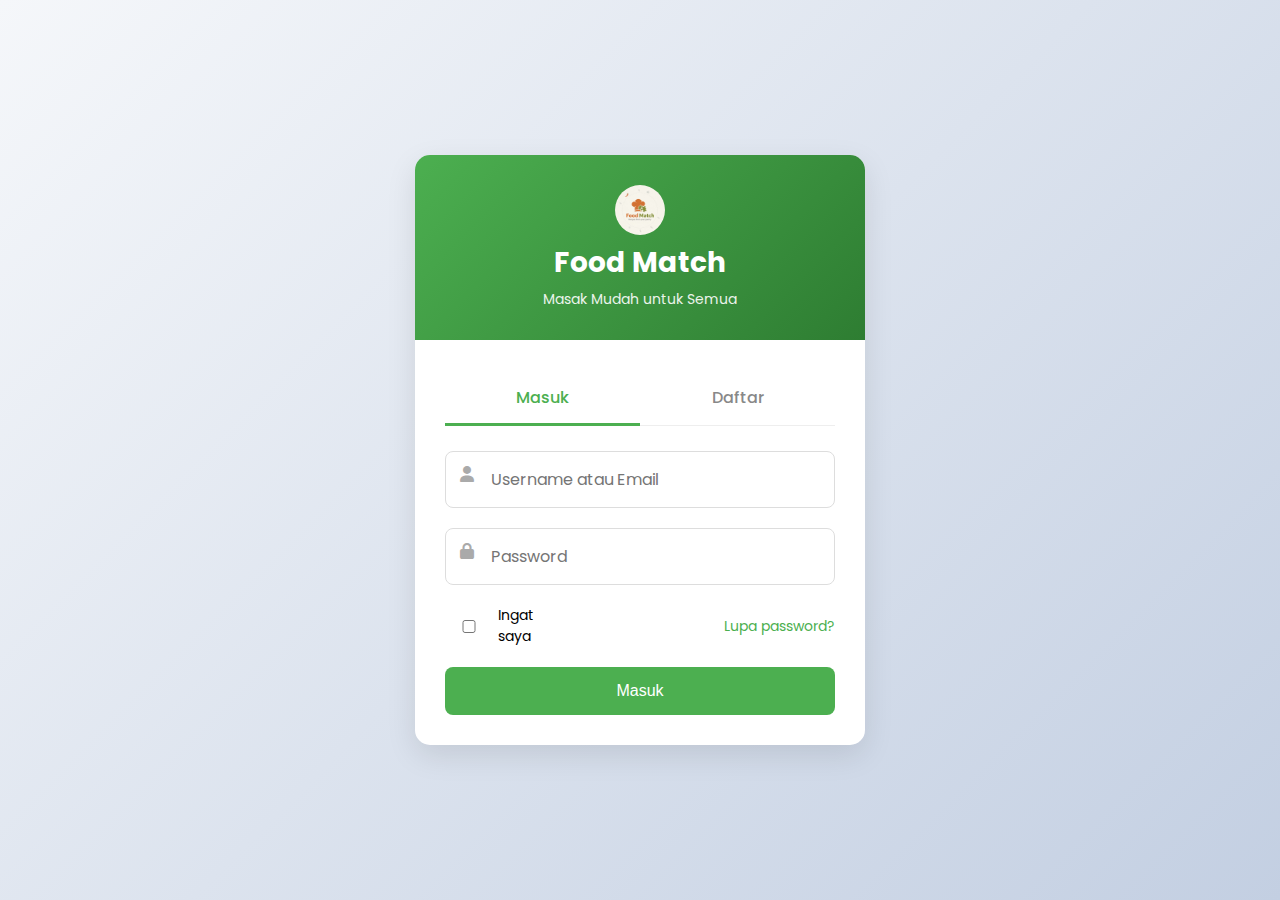
<file: index.html>
<!DOCTYPE html>
<html lang="id">
  <head>
    <meta charset="UTF-8" />
    <meta name="viewport" content="width=device-width, initial-scale=1.0" />
    <title>Food Match-Login</title>
    <link rel="stylesheet" href="style.css" />
    <link
      rel="stylesheet"
      href="https://cdnjs.cloudflare.com/ajax/libs/font-awesome/6.0.0/css/all.min.css"
    />
    <link
      href="https://fonts.googleapis.com/css2?family=Poppins:wght@300;400;500;600;700&display=swap"
      rel="stylesheet"
    />
  </head>
  <body>
    <div class="container">
      <div class="login-container">
        <div class="logo">
          <img src="/img/logo food match.jpg" alt="logo food match" />
          <h1>Food Match</h1>
          <p>Masak Mudah untuk Semua</p>
        </div>

        <div class="form-container">
          <div class="tabs">
            <div class="tab active" id="loginTab">Masuk</div>
            <div class="tab" id="registerTab">Daftar</div>
          </div>

          <!-- Login Form -->
          <div class="form active" id="loginForm">
            <form id="login">
              <div class="input-group">
                <i class="fas fa-user"></i>
                <input
                  id="loginUsername"
                  type="text"
                  placeholder="Username atau Email"
                  required
                />
              </div>
              <div class="input-group">
                <i class="fas fa-lock"></i>
                <input
                  id="loginPassword"
                  type="password"
                  placeholder="Password"
                  required
                />
              </div>
              <div class="remember-forgot">
                <label><input type="checkbox" /> Ingat saya</label>
                <a href="#">Lupa password?</a>
              </div>
              <button type="submit" class="btn">Masuk</button>
            </form>
          </div>

          <!-- Register Form -->
          <div class="form" id="registerForm">
            <form id="register">
              <div class="input-group">
                <i class="fas fa-user"></i>
                <input
                  id="registerfullname"
                  type="text"
                  placeholder="Nama Lengkap"
                  required
                />
              </div>
              <div class="input-group">
                <i class="fas fa-envelope"></i>
                <input
                  id="registerEmail"
                  type="email"
                  placeholder="Email"
                  required
                />
              </div>
              <div class="input-group">
                <i class="fas fa-user-tag"></i>
                <input
                  id="registerUsername"
                  type="text"
                  placeholder="Username"
                  required
                />
              </div>
              <div class="input-group">
                <i class="fas fa-lock"></i>
                <input
                  id="registerPassword"
                  type="password"
                  placeholder="Password"
                  required
                />
              </div>
              <div class="input-group">
                <i class="fas fa-lock"></i>
                <input
                  id="registerPasswordConfirm"
                  type="password"
                  placeholder="Konfirmasi Password"
                  required
                />
              </div>
              <button type="submit" class="btn">Daftar</button>
            </form>
          </div>
        </div>
      </div>
    </div>

    <script src="script.js"></script>
  </body>
</html>
</file>
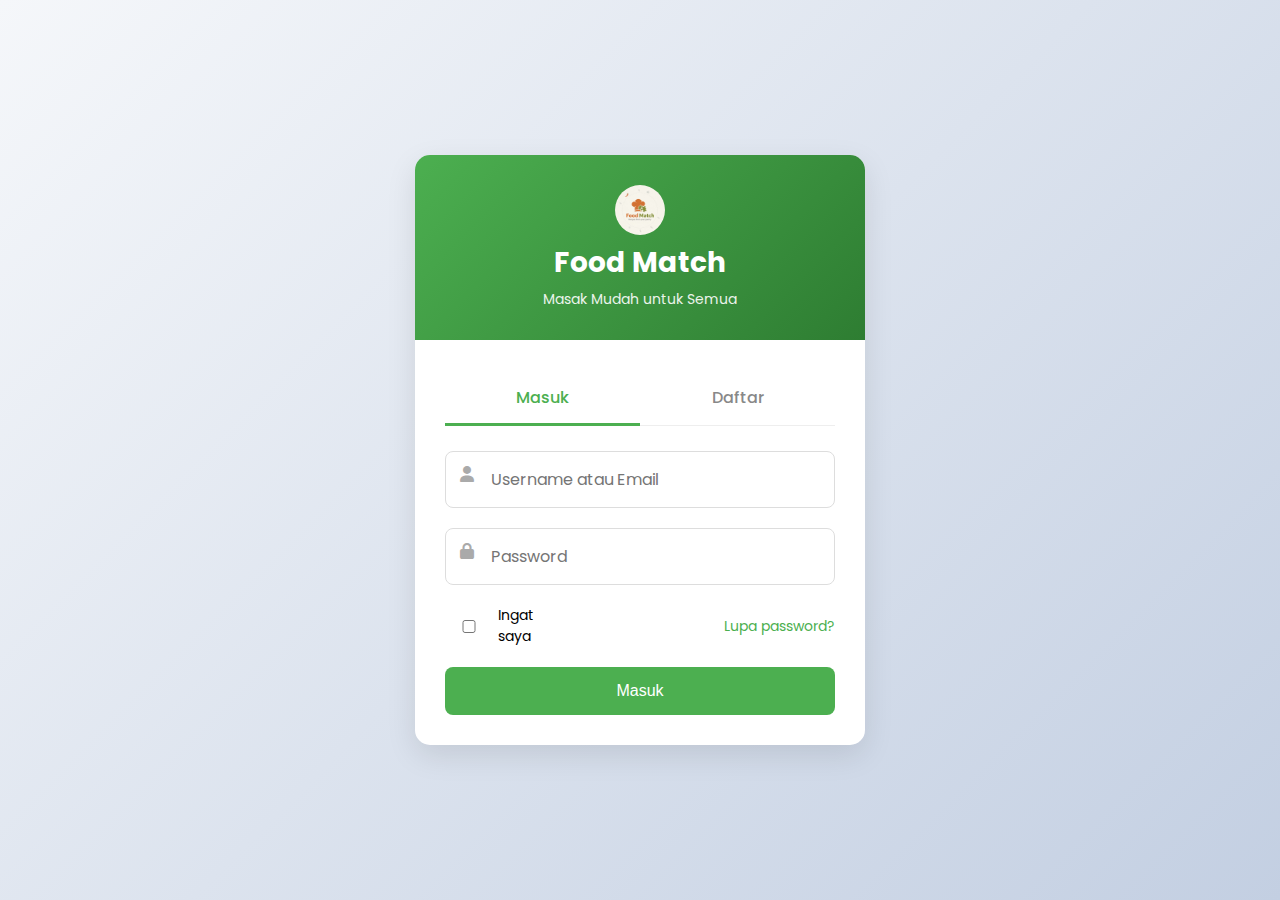
<file: dashboard.html>
<!DOCTYPE html>
<html lang="id">
  <head>
    <meta charset="UTF-8" />
    <meta name="viewport" content="width=device-width, initial-scale=1.0" />
    <title>Food Match</title>
    <link rel="stylesheet" href="style.css" />
    <link
      rel="stylesheet"
      href="https://cdnjs.cloudflare.com/ajax/libs/font-awesome/6.0.0/css/all.min.css"
    />
    <link
      href="https://fonts.googleapis.com/css2?family=Poppins:wght@300;400;500;600;700&display=swap"
      rel="stylesheet"
    />
  </head>
  <body>
    <div class="dashboard-container">
      <!-- Sidebar -->
      <div class="sidebar">
        <div class="logo">
          <img src="/img/logo food match.jpg" alt="logo food match" />
          <h1>Food Match</h1>
        </div>
        <div class="user-info">
          <img
            id="sidebarPhoto"
            class="profile-photo"
            src="https://picsum.photos/seed/user123/100/100.jpg"
            alt="User"
          />
          <div class="user-details">
            <h4 id="sidebarUsername">User</h4>
            <p id="membershipStatus">Status: Non-Member</p>
          </div>
        </div>
        <ul class="menu">
          <li class="active" data-page="home">
            <a href="#"><i class="fas fa-home"></i> Dapur Solusi</a>
          </li>
          <li data-page="my-recipes">
            <a href="#"><i class="fas fa-plus-circle"></i> Resep Saya</a>
          </li>
          <li data-page="recipe-kitchen">
            <a href="#"><i class="fas fa-book"></i> Dapur resep</a>
          </li>
          <li data-page="favorites">
            <a href="#"><i class="fas fa-heart"></i> Favorit</a>
          </li>
          <li data-page="membership">
            <a href="#"><i class="fas fa-star"></i>Membership</a>
          </li>
          <li data-page="settings">
            <a href="#"><i class="fas fa-cog"></i> Pengaturan</a>
          </li>
        </ul>
        <div class="logout">
          <a href="#" id="logoutLink"
            ><i class="fas fa-sign-out-alt"></i> Keluar</a
          >
        </div>
      </div>

      <!-- Main Content -->
      <div class="main-content">
        <!-- Home Page -->
        <div class="page active" id="home-page">
          <div class="header">
            <h2>Masak Apa Hari Ini?</h2>
            <p>
              Masukkan bahan makanan yang kamu punya, kami akan bantu buatkan
              resepnya!
            </p>
          </div>

          <div class="ingredients-section">
            <div class="card">
              <h3><i class="fas fa-carrot"></i> Bahan-bahan</h3>
              <form id="ingredientsForm">
                <div class="input-group">
                  <textarea
                    id="ingredientsInput"
                    placeholder="Masukkan bahan-bahan yang kamu punya, pisahkan dengan koma. Contoh: ayam, wortel, bawang putih, kecap"
                    required
                  ></textarea>
                </div>
                <button type="submit" class="btn">Cari Resep</button>
              </form>
            </div>
          </div>

          <div class="recipe-section" id="recipeSection" style="display: none">
            <!-- Recipe will be populated here -->
          </div>
        </div>

        <!-- My Recipes Page -->
        <div class="page" id="my-recipes-page">
          <div class="header">
            <h2>Resep Saya</h2>
            <p>Bagikan resep buatanmu dengan orang lain</p>
          </div>

          <div class="recipe-upload-section">
            <div class="card">
              <h3><i class="fas fa-plus-circle"></i> Upload Resep Baru</h3>
              <form id="uploadRecipeForm">
                <div class="input-group">
                  <input
                    type="text"
                    id="recipeNameInput"
                    placeholder="Nama Resep"
                    required
                  />
                </div>
                <div class="input-group">
                  <input
                    type="number"
                    id="recipeTimeInput"
                    placeholder="Waktu Memasak (menit)"
                    required
                  />
                </div>
                <div class="input-group">
                  <select id="recipeDifficultyInput" required>
                    <option value="" disabled selected>
                      Pilih Tingkat Kesulitan
                    </option>
                    <option value="Mudah">Mudah</option>
                    <option value="Sedang">Sedang</option>
                    <option value="Sulit">Sulit</option>
                  </select>
                </div>
                <div class="input-group">
                  <textarea
                    id="recipeIngredientsInput"
                    placeholder="Bahan-bahan (pisahkan dengan koma)"
                    required
                  ></textarea>
                </div>
                <div class="input-group">
                  <textarea
                    id="recipeStepsInput"
                    placeholder="Langkah-langkah pembuatan (pisahkan dengan koma)"
                    required
                  ></textarea>
                </div>
                <div class="input-group">
                  <input type="file" id="recipeImageInput" accept="image/*" />
                </div>
                <button type="submit" class="btn">Upload Resep</button>
              </form>
            </div>
          </div>

          <div class="my-recipes-container" id="myRecipesContainer">
            <h3>Resep Saya</h3>
            <div class="recipe-cards" id="myRecipesList">
              <!-- User recipes will be populated here -->
            </div>
          </div>
        </div>

        <!--dapur resep-->
        <div class="page" id="recipe-kitchen-page">
          <div class="header">
            <h2>Dapur Resep</h2>
            <p>Jelajahi berbagai resep menarik untuk dicoba</p>
          </div>
          <div class="recent-recipes">
            <h3>Resep Terkini</h3>
            <div class="recipe-cards">
              <div
                class="recipe-card"
                onclick="showRecentRecipe('Nasi Goreng Spesial')"
              >
                <img
                  src="https://asset.kompas.com/crops/VcgvggZKE2VHqIAUp1pyHFXXYCs=/202x66:1000x599/1200x800/data/photo/2023/05/07/6456a450d2edd.jpg"
                  alt="Resep"
                />
                <div class="recipe-info">
                  <h4>Nasi Goreng Spesial</h4>
                  <p>30 menit • Mudah</p>
                </div>
              </div>
              <div
                class="recipe-card"
                onclick="showRecentRecipe('Mie Ayam Rumahan')"
              >
                <img
                  src="https://cnc-magazine.oramiland.com/parenting/original_images/resep_mie_ayam_rumahan_praktis_dan_enak_2.jpg"
                  alt="Resep"
                />
                <div class="recipe-info">
                  <h4>Mie Ayam Rumahan</h4>
                  <p>45 menit • Sedang</p>
                </div>
              </div>
              <div
                class="recipe-card"
                onclick="showRecentRecipe('Sayur Sop Bening')"
              >
                <img
                  src="https://asset.kompas.com/crops/H_XI84PJ3ncIRUgTavITj6tPdpA=/1x0:1280x853/1200x800/data/photo/2022/10/04/633b5a997d22d.jpg"
                  alt="Resep"
                />
                <div class="recipe-info">
                  <h4>Sayur Sop Bening</h4>
                  <p>25 menit • Mudah</p>
                </div>
              </div>
            </div>
          </div>
        </div>

        <!-- Favorites Page -->
        <div class="page" id="favorites-page">
          <div class="header">
            <h2>Resep Favorit</h2>
            <p>Kumpulan resep favorit kamu</p>
          </div>

          <div class="favorites-container" id="favoritesContainer">
            <div class="empty-state">
              <i class="fas fa-heart"></i>
              <h3>Belum ada resep favorit</h3>
              <p>
                Tambahkan resep favorit dengan menekan tombol hati pada resep
              </p>
            </div>
          </div>
        </div>

        <!-- Membership Page -->
        <div class="page" id="membership-page">
          <div class="header">
            <h2>Membership</h2>
            <p>
              Bergabung sebagai member untuk membuka fitur penuh dan input resep
              unlimited.
            </p>
          </div>

          <div class="card">
            <h3>Keuntungan Member</h3>
            <ul>
              <li>+ Akses Upload bahan Resep tanpa batas</li>
              <li>+ Menyimpan dan mengakses Favorit</li>
              <li>+ Akses ke Resep Saya</li>
              <li>+ akses upload resep pribadi</li>
              <li>+ Penghapusan iklan</li>
            </ul>

            <div style="margin-top: 20px">
              <button class="btn" id="buyMembershipBtn">Beli Membership</button>
            </div>
          </div>
        </div>

        <!-- Settings Page -->
        <div class="page" id="settings-page">
          <div class="header">
            <h2>Pengaturan</h2>
            <p>Kelola akun dan preferensi kamu</p>
          </div>

          <div class="settings-container">
            <div class="card">
              <h3>Profil Saya</h3>
              <div class="profile-settings">
                <div class="profile-Image">
                  <img
                    id="profilImage"
                    class="profile-photo"
                    src="https://picsum.photos/seed/user123/100/100.jpg"
                    alt="Profile"
                  />
                  <input
                    type="file"
                    id="changePhotoInput"
                    accept="image/*"
                    style="display: none"
                  />
                  <button class="btn secondary" id="changePhotoBtn">
                    Ganti Foto
                  </button>
                </div>
                <div class="profile-info">
                  <div class="input-group">
                    <label for="profilName">Nama Lengkap</label>
                    <input type="text" id="profileName" readonly />
                  </div>
                  <div class="input-group">
                    <label>Email</label>
                    <input type="email" id="profileEmail" readonly />
                  </div>
                  <div class="input-group">
                    <label>Username</label>
                    <input type="text" id="profileUsername" readonly />
                    <div>
                      <div class="input-group">
                      <label>Status</label>
                      <input type="text" id="profileStatus" readonly />
                    </div>
                  </div>
                </div>
              </div>
            </div>

            <div class="card">
              <h3>Akun</h3>
              <div class="account-settings">
                <button class="btn" id="logoutBtn">Log Out</button>
              </div>
            </div>
          </div>
        </div>
      </div>
    </div>

    <!-- Iklan Section -->
    <div class="ads-section">
      <a href="https://www.ajinomoto.co.id/id/tentang-kami" target="_blank">
        <img
          src="https://www.ajinomoto.co.id/image/original/visit/2023/12/05/images/websiteajinomoto-sajiku-bumbu-praktis-1920x910px-1-compressed-a9ba54a9a5d10efa2f7e72016772d86b._27df481b9ce56ba85b13b262d60bb9c5.png"
          alt="Iklan Ajinomoto"
        />
      </a>
    </div>

    <!--Cek login -->
    <script>
      // Jika belum login, kembalikan ke halaman login
      const currentUser = JSON.parse(localStorage.getItem("currentUser"));
      if (!currentUser) {
        alert("⚠️ Anda belum login. Silakan login terlebih dahulu.");
        window.location.href = "index.html";
      } else {
        // Tampilkan nama & status
        window.addEventListener("DOMContentLoaded", () => {
          document.getElementById("sidebarUsername").textContent =
            currentUser.username || "User";
          document.getElementById("membershipStatus").textContent =
            currentUser.isMember ? "Status: Member" : "Status: Non-Member";
        });
      }
    </script>

    <script src="script.js"></script>
  </body>
</html>
</file>
<file: style.css>
* {
  margin: 0;
  padding: 0;
  box-sizing: border-box;
}

body {
  font-family: "Poppins", sans-serif;
  background: linear-gradient(135deg, #f5f7fa 0%, #c3cfe2 100%);
  min-height: 100vh;
  display: flex;
  justify-content: center;
  align-items: center;
  padding: 20px;
}

/* Login Page Styles */
.container {
  width: 100%;
  max-width: 450px;
}

.login-container {
  background-color: white;
  border-radius: 15px;
  box-shadow: 0 10px 30px rgba(0, 0, 0, 0.1);
  overflow: hidden;
}

.logo {
  background: linear-gradient(135deg, #4caf50, #2e7d32);
  color: white;
  text-align: center;
  padding: 30px 20px;
}

.logo i {
  font-size: 50px;
  margin-bottom: 15px;
}

.logo h1 {
  font-size: 28px;
  margin-bottom: 5px;
}

.logo p {
  font-size: 14px;
  opacity: 0.9;
}

.form-container {
  padding: 30px;
}

.tabs {
  display: flex;
  margin-bottom: 25px;
  border-bottom: 1px solid #eee;
}

.tab {
  flex: 1;
  text-align: center;
  padding: 15px 0;
  font-weight: 500;
  cursor: pointer;
  position: relative;
  color: #888;
}

.tab.active {
  color: #4caf50;
}

.tab.active::after {
  content: "";
  position: absolute;
  bottom: -1px;
  left: 0;
  width: 100%;
  height: 3px;
  background-color: #4caf50;
}

.form {
  display: none;
}

.form.active {
  display: block;
}

.input-group {
  margin-bottom: 20px;
  position: relative;
}

.input-group i {
  position: absolute;
  left: 15px;
  top: 15px;
  color: #aaa;
}

input,
textarea {
  width: 100%;
  padding: 15px 15px 15px 45px;
  border: 1px solid #ddd;
  border-radius: 8px;
  font-size: 16px;
  transition: border 0.3s;
  font-family: "Poppins", sans-serif;
}

textarea {
  padding: 15px;
  min-height: 120px;
  resize: vertical;
}

input:focus,
textarea:focus {
  border-color: #4caf50;
  outline: none;
}

.remember-forgot {
  display: flex;
  justify-content: space-between;
  align-items: center;
  margin-bottom: 20px;
  font-size: 14px;
}

.remember-forgot label {
  display: flex;
  align-items: center;
  gap: 5px;
}

.remember-forgot a {
  color: #4caf50;
  text-decoration: none;
}

.btn {
  width: 100%;
  padding: 15px;
  background-color: #4caf50;
  color: white;
  border: none;
  border-radius: 8px;
  font-size: 16px;
  font-weight: 500;
  cursor: pointer;
  transition: background-color 0.3s;
}

.btn:hover {
  background-color: #3e8e41;
}

.btn.secondary {
  background-color: #f44336;
}

.btn.secondary:hover {
  background-color: #d32f2f;
}

/* Dashboard Styles */
.dashboard-container {
  display: flex;
  width: 100%;
  min-height: 100vh;
  background-color: #f9f9f9;
}

.sidebar {
  width: 260px;
  background-color: #2e7d32;
  color: white;
  display: flex;
  flex-direction: column;
}

.sidebar .logo {
  padding: 20px;
  text-align: center;
  background-color: rgba(0, 0, 0, 0.1);
}

.sidebar .logo i {
  font-size: 30px;
  margin-bottom: 10px;
}

.sidebar .logo h1 {
  font-size: 24px;
}

.user-info {
  padding: 20px;
  display: flex;
  align-items: center;
  gap: 15px;
  border-bottom: 1px solid rgba(255, 255, 255, 0.1);
}

.user-info img {
  width: 50px;
  height: 50px;
  border-radius: 50%;
  object-fit: cover;
}

.user-details h4 {
  margin-bottom: 5px;
}

.user-details p {
  font-size: 12px;
  opacity: 0.8;
}

.menu {
  flex: 1;
  padding: 20px 0;
}

.menu li {
  list-style: none;
}

.menu li a {
  display: flex;
  align-items: center;
  gap: 15px;
  padding: 15px 20px;
  color: white;
  text-decoration: none;
  transition: background-color 0.3s;
}

.menu li.active a {
  background-color: rgba(255, 255, 255, 0.1);
  border-left: 4px solid white;
}

.menu li a:hover {
  background-color: rgba(255, 255, 255, 0.1);
}

.logout {
  padding: 20px;
  border-top: 1px solid rgba(255, 255, 255, 0.1);
}

.logout a {
  display: flex;
  align-items: center;
  gap: 15px;
  color: white;
  text-decoration: none;
}

.main-content {
  flex: 1;
  padding: 30px;
  overflow-y: auto;
}

.header {
  margin-bottom: 30px;
}

.header h2 {
  font-size: 28px;
  color: #333;
  margin-bottom: 10px;
}

.header p {
  color: #666;
  font-size: 16px;
}

.card {
  background-color: white;
  border-radius: 10px;
  box-shadow: 0 5px 15px rgba(0, 0, 0, 0.05);
  padding: 25px;
  margin-bottom: 30px;
}

.card h3 {
  font-size: 20px;
  margin-bottom: 20px;
  color: #333;
  display: flex;
  align-items: center;
  gap: 10px;
}

.ingredients-section {
  margin-bottom: 30px;
}

.recipe-header {
  display: flex;
  justify-content: space-between;
  align-items: center;
  margin-bottom: 20px;
  padding-bottom: 15px;
  border-bottom: 1px solid #eee;
}

.recipe-header h3 {
  font-size: 24px;
  margin: 0;
}

.recipe-meta {
  display: flex;
  gap: 20px;
}

.recipe-meta span {
  display: flex;
  align-items: center;
  gap: 5px;
  color: #666;
}

.recipe-content {
  display: flex;
  gap: 30px;
  margin-bottom: 25px;
}

.ingredients-list,
.steps-list {
  flex: 1;
}

.ingredients-list h4,
.steps-list h4 {
  font-size: 18px;
  margin-bottom: 15px;
  color: #333;
  padding-bottom: 10px;
  border-bottom: 1px solid #eee;
}

.ingredients-list ul {
  list-style-type: none;
}

.ingredients-list ul li {
  padding: 8px 0;
  position: relative;
  padding-left: 20px;
}

.ingredients-list ul li:before {
  content: "•";
  position: absolute;
  left: 0;
  color: #4caf50;
  font-weight: bold;
}

.steps-list ol {
  counter-reset: step-counter;
  list-style-type: none;
}

.steps-list ol li {
  counter-increment: step-counter;
  margin-bottom: 15px;
  position: relative;
  padding-left: 40px;
}

.steps-list ol li:before {
  content: counter(step-counter);
  position: absolute;
  left: 0;
  top: 0;
  width: 30px;
  height: 30px;
  background-color: #4caf50;
  color: white;
  border-radius: 50%;
  display: flex;
  align-items: center;
  justify-content: center;
  font-weight: bold;
}

.recipe-actions {
  display: flex;
  gap: 15px;
}

.recent-recipes h3 {
  font-size: 20px;
  margin-bottom: 20px;
  color: #333;
}

.recipe-cards {
  display: grid;
  grid-template-columns: repeat(auto-fill, minmax(250px, 1fr));
  gap: 20px;
}

.recipe-card {
  background-color: white;
  border-radius: 10px;
  overflow: hidden;
  box-shadow: 0 5px 15px rgba(0, 0, 0, 0.05);
  transition: transform 0.3s;
}

.recipe-card:hover {
  transform: translateY(-5px);
}

.recipe-card img {
  width: 100%;
  height: 150px;
  object-fit: cover;
}

.recipe-info {
  padding: 15px;
}

.recipe-info h4 {
  margin-bottom: 5px;
  color: #333;
}

.recipe-info p {
  font-size: 14px;
  color: #666;
}

/* Responsive Styles */
@media (max-width: 768px) {
  .dashboard-container {
    flex-direction: column;
  }

  .sidebar {
    width: 100%;
    flex-direction: row;
    justify-content: space-between;
    align-items: center;
    padding: 10px 20px;
  }

  .sidebar .logo {
    padding: 0;
    background: none;
    display: flex;
    align-items: center;
    gap: 10px;
  }

  .sidebar .logo h1 {
    font-size: 20px;
  }

  .user-info {
    display: none;
  }

  .menu {
    display: none;
  }

  .logout {
    border: none;
    padding: 0;
  }

  .recipe-content {
    flex-direction: column;
  }

  .recipe-cards {
    grid-template-columns: 1fr;
  }
}

/* Page Navigation */
.page {
  display: none;
}

.page.active {
  display: block;
}

/* My Recipes Page Styles */
.recipe-upload-section {
  margin-bottom: 30px;
}

#uploadRecipeForm select {
  width: 100%;
  padding: 15px;
  border: 1px solid #ddd;
  border-radius: 8px;
  font-size: 16px;
  font-family: "Poppins", sans-serif;
  background-color: white;
}

#uploadRecipeForm input[type="file"] {
  padding: 10px;
}

.my-recipes-container {
  margin-top: 30px;
}

/* Favorites Page Styles */
.favorites-container {
  margin-top: 20px;
}

.empty-state {
  text-align: center;
  padding: 60px 20px;
  color: #888;
}

.empty-state i {
  font-size: 64px;
  margin-bottom: 20px;
  color: #ddd;
}

.empty-state h3 {
  font-size: 24px;
  margin-bottom: 10px;
}

.empty-state p {
  font-size: 16px;
}

/* Settings Page Styles */
.settings-container {
  display: grid;
  grid-template-columns: 1fr;
  gap: 20px;
}

.profile-settings {
  display: flex;
  gap: 20px;
  margin-bottom: 20px;
}

.profile-image {
  text-align: center;
}

.profile-image img {
  width: 50px;
  height: 50px;
  border-radius: 50%;
  object-fit: cover;
  margin-bottom: 15px;
}

.profile-info {
  flex: 1;
}

.security-settings {
  margin-bottom: 20px;
}

.setting-item {
  display: flex;
  justify-content: space-between;
  align-items: center;
  padding: 15px 0;
  border-bottom: 1px solid #eee;
}

.setting-item:last-child {
  border-bottom: none;
}

.setting-info h4 {
  margin-bottom: 5px;
}

.setting-info p {
  font-size: 14px;
  color: #666;
}

.account-settings {
  display: flex;
  gap: 15px;
}

/* Recipe Card Actions */
.recipe-card-actions {
  display: flex;
  justify-content: space-between;
  padding: 10px 15px;
  background-color: #f9f9f9;
  border-top: 1px solid #eee;
}

.recipe-card-actions button {
  padding: 5px 10px;
  font-size: 14px;
}

/* Toggle Switch */
.switch {
  position: relative;
  display: inline-block;
  width: 50px;
  height: 24px;
}

.switch input {
  opacity: 0;
  width: 0;
  height: 0;
}

.slider {
  position: absolute;
  cursor: pointer;
  top: 0;
  left: 0;
  right: 0;
  bottom: 0;
  background-color: #ccc;
  transition: 0.4s;
}

.slider:before {
  position: absolute;
  content: "";
  height: 16px;
  width: 16px;
  left: 4px;
  bottom: 4px;
  background-color: white;
  transition: 0.4s;
}

input:checked + .slider {
  background-color: #4caf50;
}

input:checked + .slider:before {
  transform: translateX(26px);
}

.slider.round {
  border-radius: 24px;
}

.slider.round:before {
  border-radius: 50%;
}

/* Buy Button Styles */
.buy-btn {
  background-color: #ff9800;
}

.buy-btn:hover {
  background-color: #e68900;
}

/* Recipe Card Clickable */
.recipe-card {
  cursor: pointer;
}

/* Recipe Card Actions */
.recipe-card-actions {
  display: flex;
  justify-content: space-between;
  padding: 10px 15px;
  background-color: #f9f9f9;
  border-top: 1px solid #eee;
}

.recipe-card-actions button {
  padding: 5px 10px;
  font-size: 14px;
}

.logo img {
  width: 50px;
  height: 50px;
  border-radius: 50%;
  object-fit: cover;
}

.ads-section img {
  width: 1515px;
  height: 150px;
  border-radius: 1px;
  object-fit: cover;
}
.ads-section {
  position: fixed;
  bottom: 40px;
  text-align: center;
  margin-top: 50px;
}
</file>
